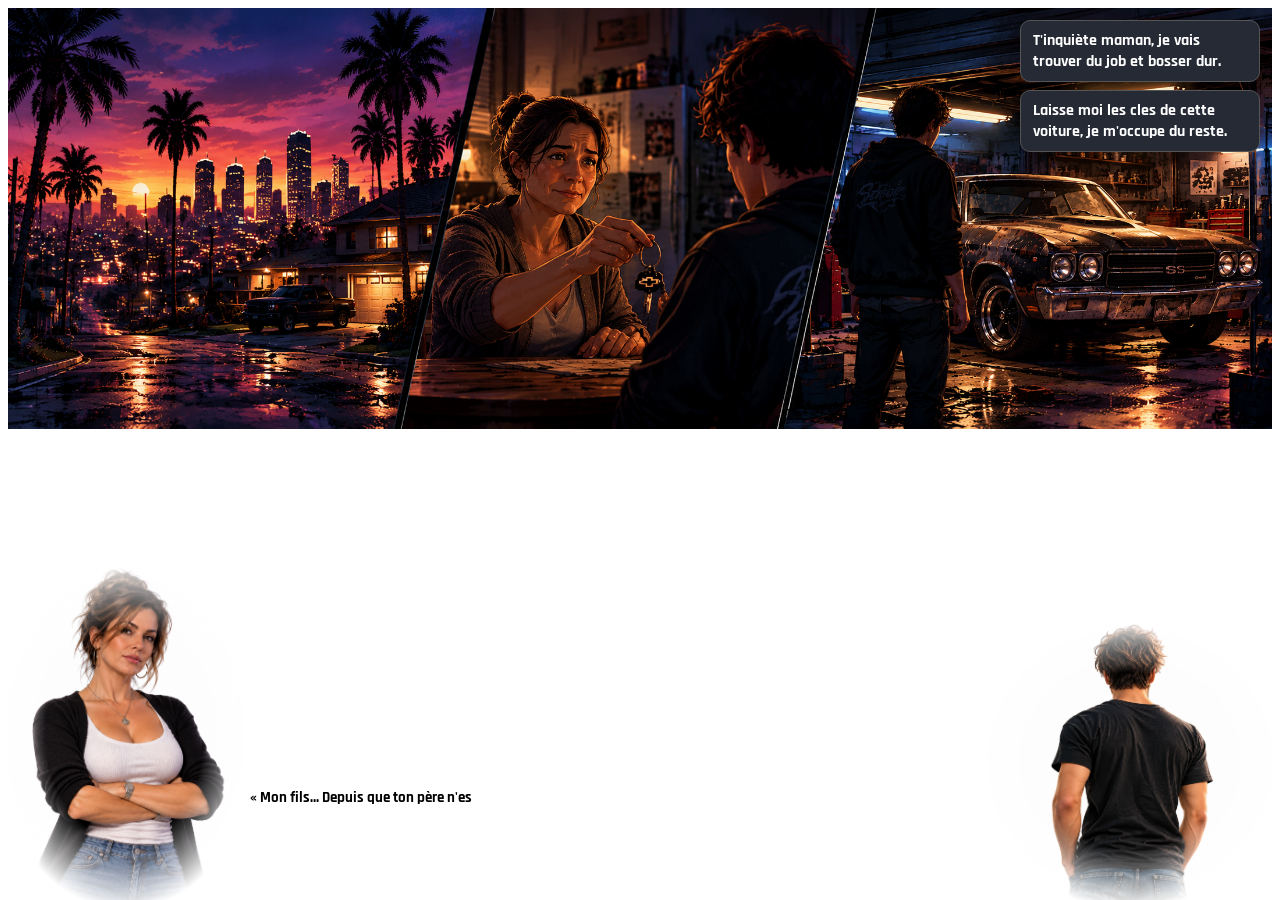
<file: index.html>
<!DOCTYPE html>
<html lang="fr">

<head>
    <meta charset="UTF-8">
    <meta name="viewport" content="width=device-width, initial-scale=1.0">
    <title>Midnight Underground</title>
    <link rel="stylesheet" href="style.css">
    <link rel="stylesheet" href="style-perso-principal.css">
    <link rel="stylesheet" href="page-transition.css">
    <script src="script.js" defer></script>
    <script src="page-transition.js" defer></script>
</head>

<body>

    <img src="contexte.png" alt="contexte de l'histoire">
    <div class="personnage-mere">
        <img src="perso maman.png" alt="La mère du personnage principal">
        <p class="texte-intro" id="texte-intro">« Mon fils… Depuis que ton père n'est plus là, les temps sont
            difficiles. Je ne peux plus subvenir seule à tous nos besoins.

            Tu as 18 ans maintenant, il va falloir que tu trouves un moyen de gagner ton propre argent.

            Ton père t'a laissé sa vieille Chevelle SS de 1970. Prends-en soin, il y tenait énormément.

            Allez, mon grand… Il est temps de prendre ton avenir en main. »</p>

    </div>

    <div class="personnage-principal">
        <img src="perso-principal.png" alt="Le personnage principal">
    </div>
    <div class="choix-reponses">

    <a href="reponse1-chapitre1/reponse1-chapitre1.html" class="bulle-reponse">
        T'inquiète maman, je vais trouver du job et bosser dur.
    </a>

    <a href="reponse2-chapitre1/reponse2-chapitre1.html" class="bulle-reponse">
        Laisse moi les cles de cette voiture, je m'occupe du reste.
    </a>

</div>

</body>

</html>
</file>
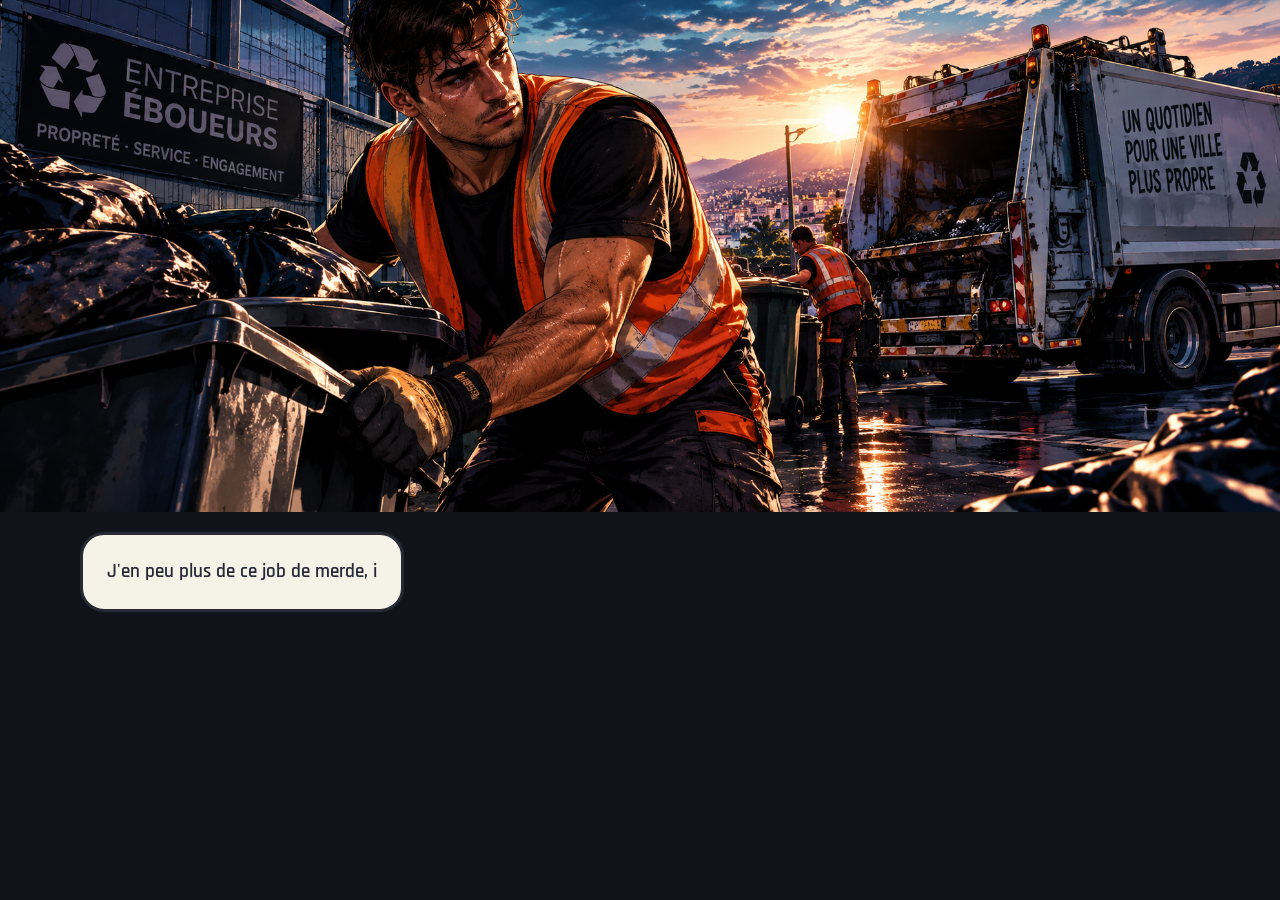
<file: chapitre2.leg/chapitre2.leg.html>
<!DOCTYPE html>
<html lang="fr">

<head>
    <meta charset="UTF-8">
    <meta name="viewport" content="width=device-width, initial-scale=1.0">
    <title>Midnight Underground - Chapitre 2</title>
    <link rel="stylesheet" href="chapitre2.leg.css">
    <link rel="stylesheet" href="../page-transition.css">
    <script src="chapitre2.leg.js" defer></script>
    <script src="../page-transition.js" defer></script>
</head>

<body>
    <img
        class="bandeau-travail"
        src="travail-eboueurd.png"
        alt="Le personnage principal travaille comme éboueur."
    >

    <main class="zone-dialogue" aria-label="Zone de dialogue">
        <div class="bulle-dialogue">
            <p class="texte-dialogue">
                J'en peu plus de ce job de merde, il a interet a me payé correctement sinon je me barre
            </p>
        </div>
        <div class="choix-reponses">
            <a href="../chapitre3.leg/chapitre3.leg.html" class="bulle-reponse" aria-hidden="true" tabindex="-1">
                Aller demander la paye au patron
            </a>
        </div>
    </main>
</body>

</html>
</file>
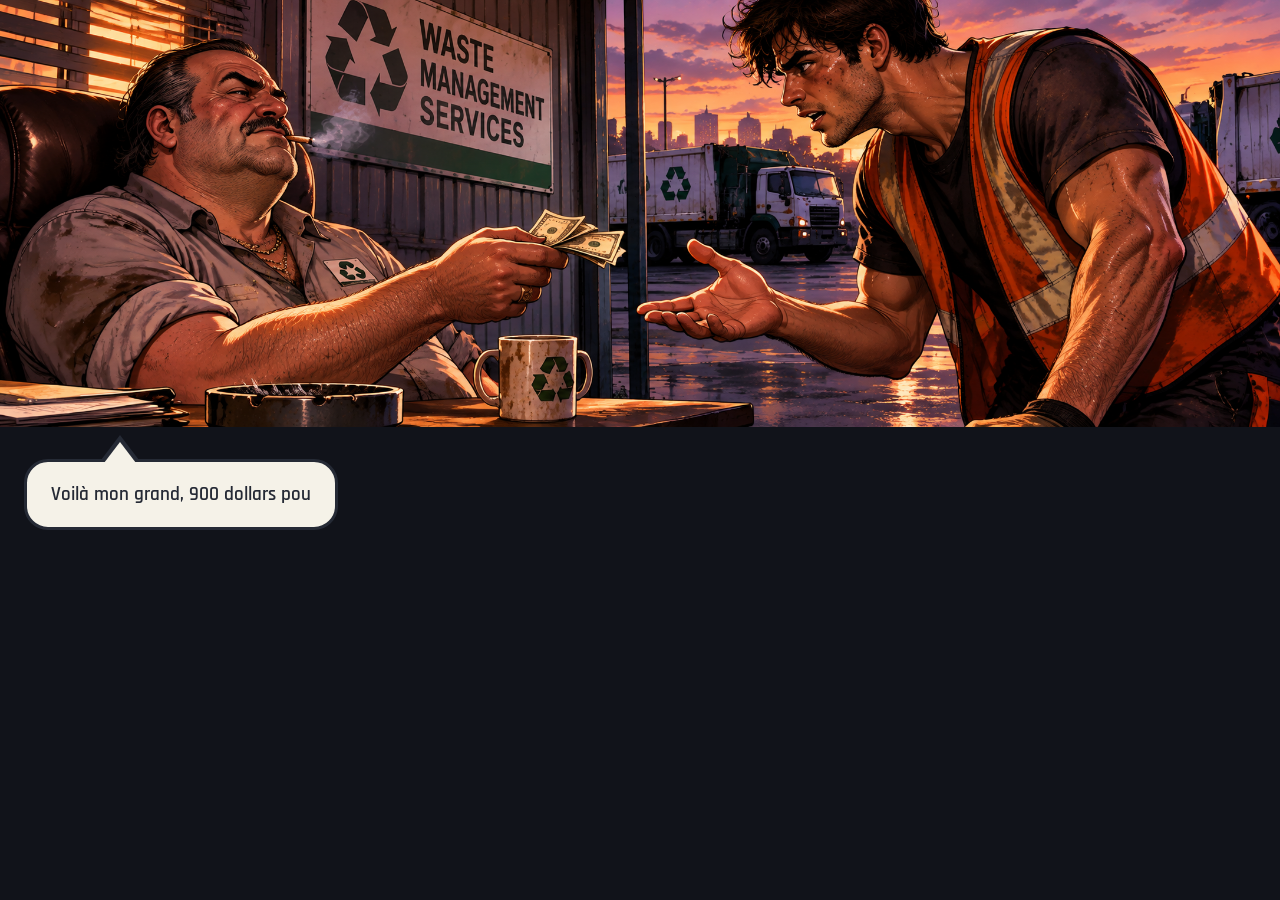
<file: chapitre3.leg/chapitre3.leg.html>
<!DOCTYPE html>
<html lang="fr">

<head>
    <meta charset="UTF-8">
    <meta name="viewport" content="width=device-width, initial-scale=1.0">
    <title>Midnight Underground - Chapitre 3</title>
    <link rel="stylesheet" href="chapitre3.leg.css">
    <link rel="stylesheet" href="../page-transition.css">
    <script src="chapitre3.leg.js" defer></script>
    <script src="../page-transition.js" defer></script>
</head>

<body>
    <img
        class="bandeau-paye-patron"
        src="paye-patron.png"
        alt="Le patron remet sa paye au personnage principal."
    >

    <main class="zone-dialogue" aria-label="Dialogue et choix de réponse">
        <div class="bulle-dialogue" aria-label="Bulle de dialogue du patron">
            <p class="texte-dialogue-patron">Voilà mon grand, 900 dollars pour le mois. Retourne bosser maintenant.</p>
        </div>

        <div class="choix-reponses" aria-label="Choix de réponse">
            <a href="../chapitre4.leg/chapitre4.leg.html" class="bulle-reponse" aria-hidden="true" tabindex="-1">
                Poursuivre le job malgré la paye de merde
            </a>
            <a href="../index.html" class="bulle-reponse" aria-hidden="true" tabindex="-1">
                Quitter le job et aller réparer la voiture de mon père
            </a>
        </div>
    </main>
</body>

</html>
</file>
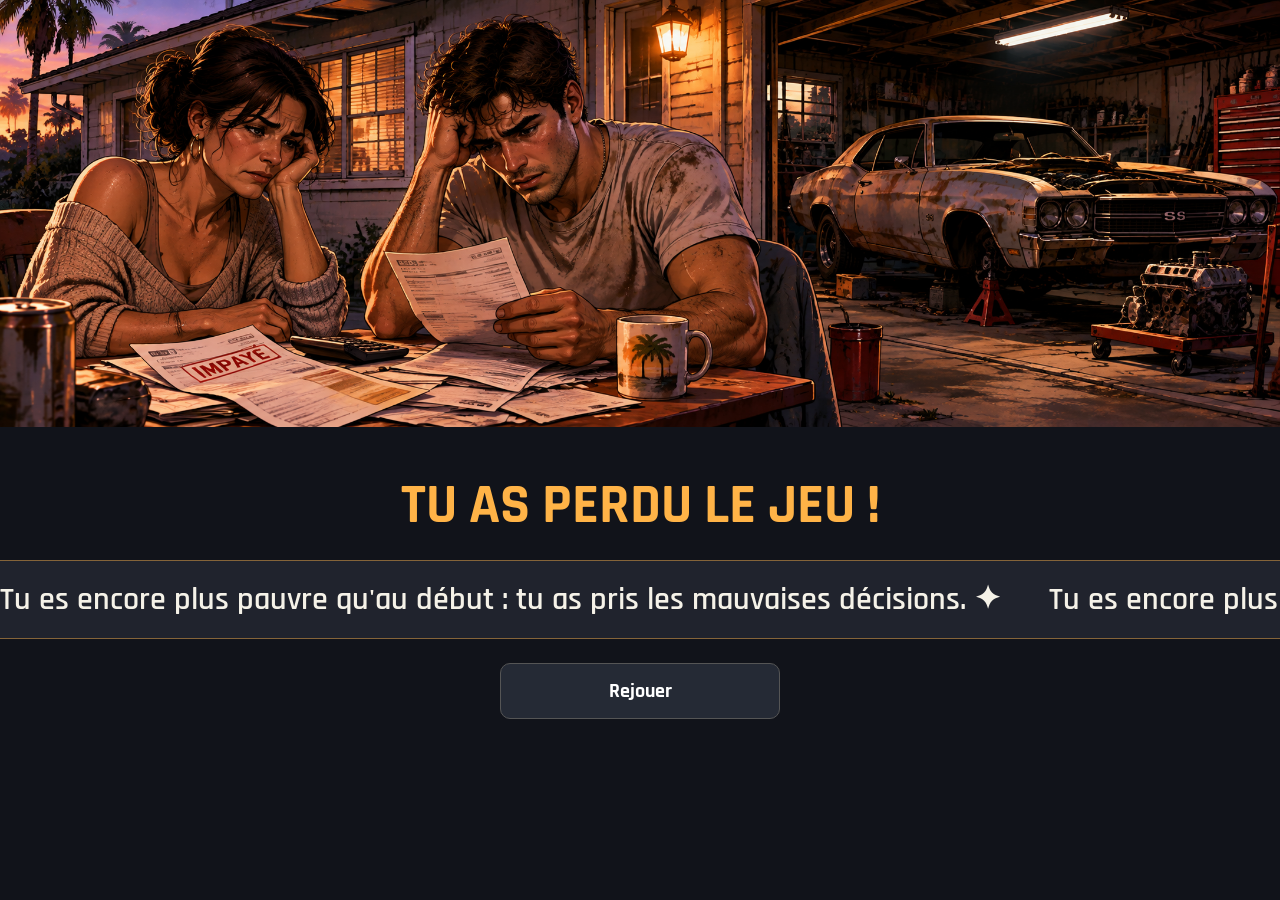
<file: chapitre4.leg/chapitre4.leg.html>
<!DOCTYPE html>
<html lang="fr">

<head>
    <meta charset="UTF-8">
    <meta name="viewport" content="width=device-width, initial-scale=1.0">
    <title>Midnight Underground - Chapitre 4</title>
    <link rel="stylesheet" href="chapitre4.leg.css">
    <link rel="stylesheet" href="../page-transition.css">
    <script src="../page-transition.js" defer></script>
</head>

<body>
    <img
        class="bandeau-chapitre4"
        src="final-leg.png"
        alt="Le personnage principal et sa compagne découvrent les factures et la voiture à réparer."
    >

    <main class="conclusion">
        <h1>Tu as perdu le jeu&nbsp;!</h1>
        <p class="message-accessible">
            Tu es encore plus pauvre qu'au début : tu as pris les mauvaises décisions.
        </p>

        <div class="bandeau-defilant" aria-hidden="true">
            <div class="bandeau-defilant-contenu">
                <span>Tu es encore plus pauvre qu'au début : tu as pris les mauvaises décisions. ✦</span>
                <span>Tu es encore plus pauvre qu'au début : tu as pris les mauvaises décisions. ✦</span>
            </div>
        </div>

        <div class="choix-reponses">
            <a href="../index.html" class="bulle-reponse">
                Rejouer
            </a>
        </div>
    </main>
</body>

</html>
</file>
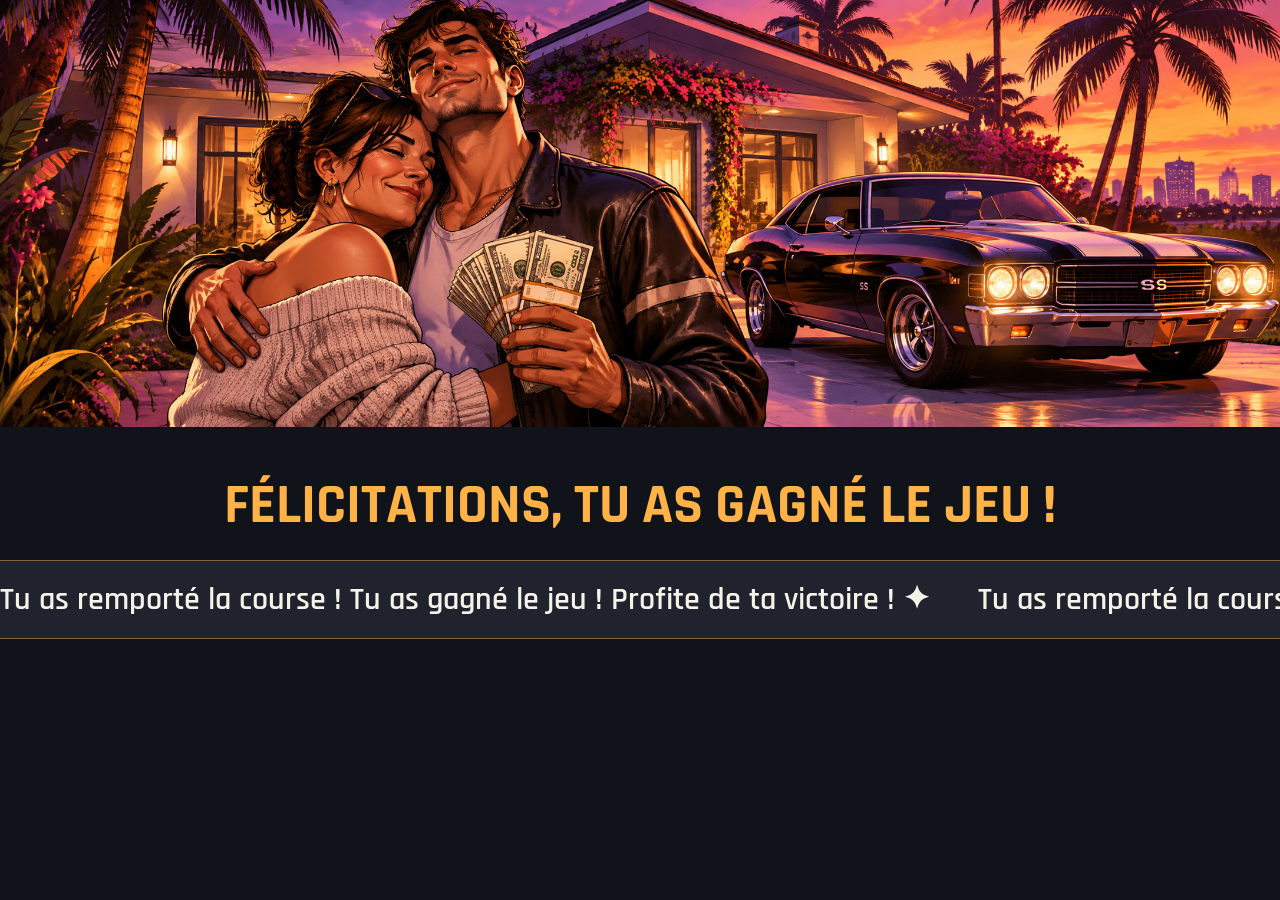
<file: final.il/final.il.html>
<!DOCTYPE html>
<html lang="fr">

<head>
    <meta charset="UTF-8">
    <meta name="viewport" content="width=device-width, initial-scale=1.0">
    <title>Midnight Underground - Victoire</title>
    <link rel="stylesheet" href="final.il.css">
    <link rel="stylesheet" href="../page-transition.css">
    <script src="../page-transition.js" defer></script>
</head>

<body>
    <img
        class="bandeau-final"
        src="final.png"
        alt="Le personnage principal célèbre sa victoire avec sa compagne, de l'argent et sa voiture."
    >

    <main class="conclusion">
        <h1>Félicitations, tu as gagné le jeu&nbsp;!</h1>
        <p class="message-accessible">
            Tu as remporté la course, gagné le respect du boss et changé ton destin.
            Profite de ta victoire&nbsp;!
        </p>

        <div class="bandeau-defilant" aria-hidden="true">
            <div class="bandeau-defilant-contenu">
                <span>Tu as remporté la course&nbsp;! Tu as gagné le jeu&nbsp;! Profite de ta victoire&nbsp;! ✦</span>
                <span>Tu as remporté la course&nbsp;! Tu as gagné le jeu&nbsp;! Profite de ta victoire&nbsp;! ✦</span>
            </div>
        </div>
    </main>
</body>

</html>
</file>
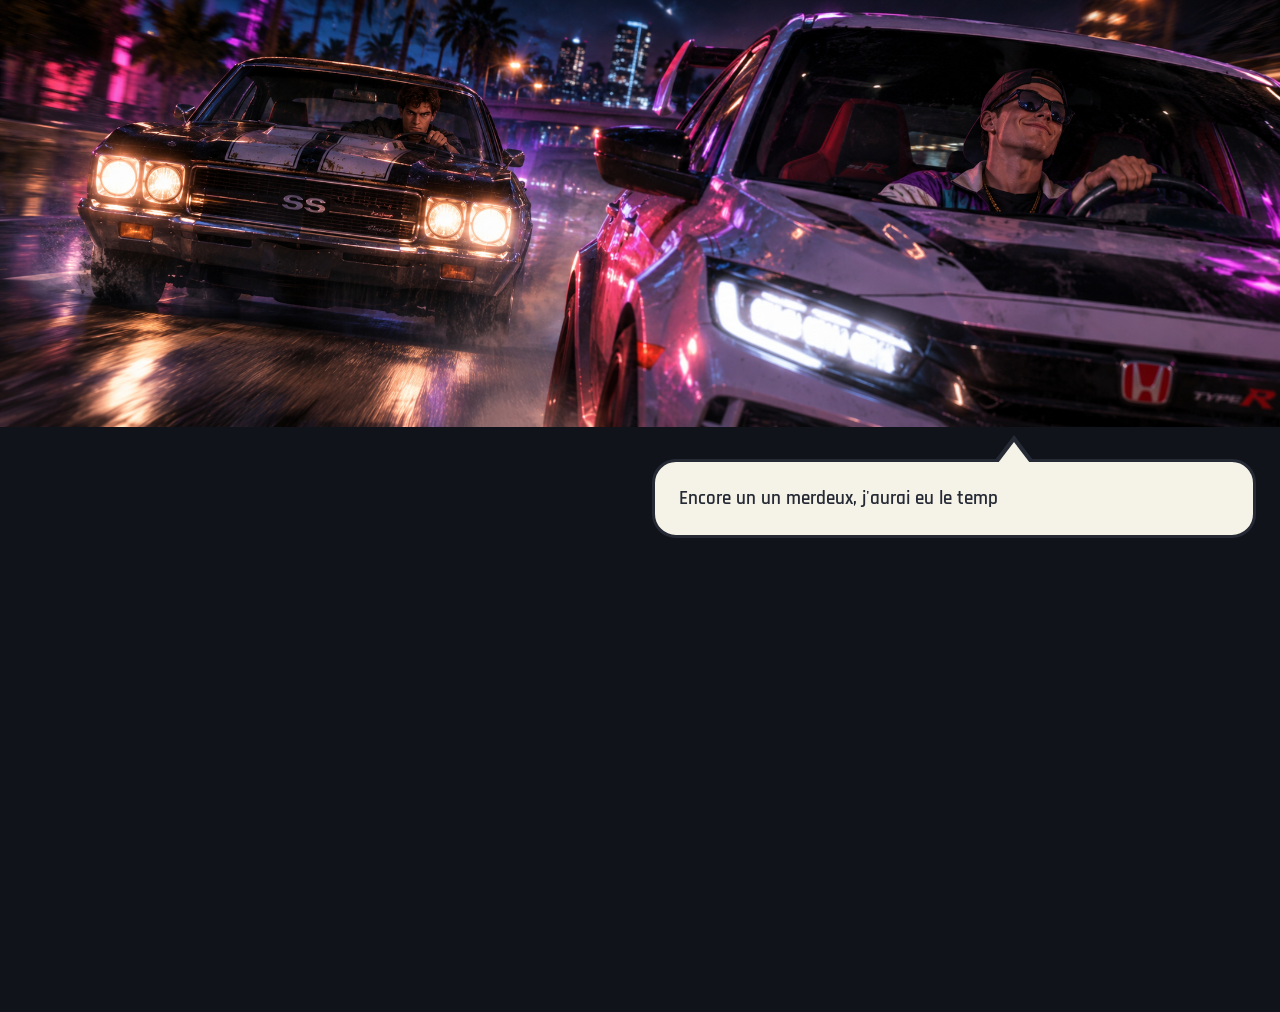
<file: reponse-chapitre3il/reponse-chapitre3il.html>
<!DOCTYPE html>
<html lang="fr">

<head>
    <meta charset="UTF-8">
    <meta name="viewport" content="width=device-width, initial-scale=1.0">
    <link rel="stylesheet" href="reponse-chapitre3il.css">
    <link rel="stylesheet" href="../page-transition.css">
    <script src="reponse-chapitre3il.js" defer></script>
    <script src="../page-transition.js" defer></script>
</head>
<body>
    <img
        class="bandeau-course"
        src="bandeau-course.png"
        alt="Le personnage principal au volant de sa Chevelle, à côté du conducteur de la Civic Type R."
    >

    <main class="zone-dialogue" aria-label="Dialogues des deux conducteurs">
        <div class="colonne-dialogue-gauche">
            <div class="bulle-dialogue bulle-dialogue-gauche" aria-label="Bulle du personnage principal">
                <p class="texte-dialogue-gauche">Je ne peux pas me faire battre par cet abruti, il faut que je fasse quelque chose !</p>
            </div>
            <div class="choix-reponses" aria-label="Choix du personnage principal">
                <a href="../reponse1-chapitre4il/reponse1-chapitre4il.html" class="bulle-reponse" aria-hidden="true" tabindex="-1">
                    La course n'est pas finis, son moteur va s'essoufler... je fais confiance a mon V8
                </a>
                <a href="../reponse2-chapitre4il/reponse2-chapitre4il.html" class="bulle-reponse" aria-hidden="true" tabindex="-1">
                    ques ce que cest que ce bouton.... je vais appuyer dessus !
                </a>
            </div>
        </div>
        <div class="bulle-dialogue bulle-dialogue-droite" aria-label="Bulle du conducteur de la Civic Type R">
            <p class="texte-dialogue-droite">Encore un un merdeux, j'aurai eu le temps de boire mon redbull myrtille !</p>
        </div>
    </main>
</body>
</html>
</file>
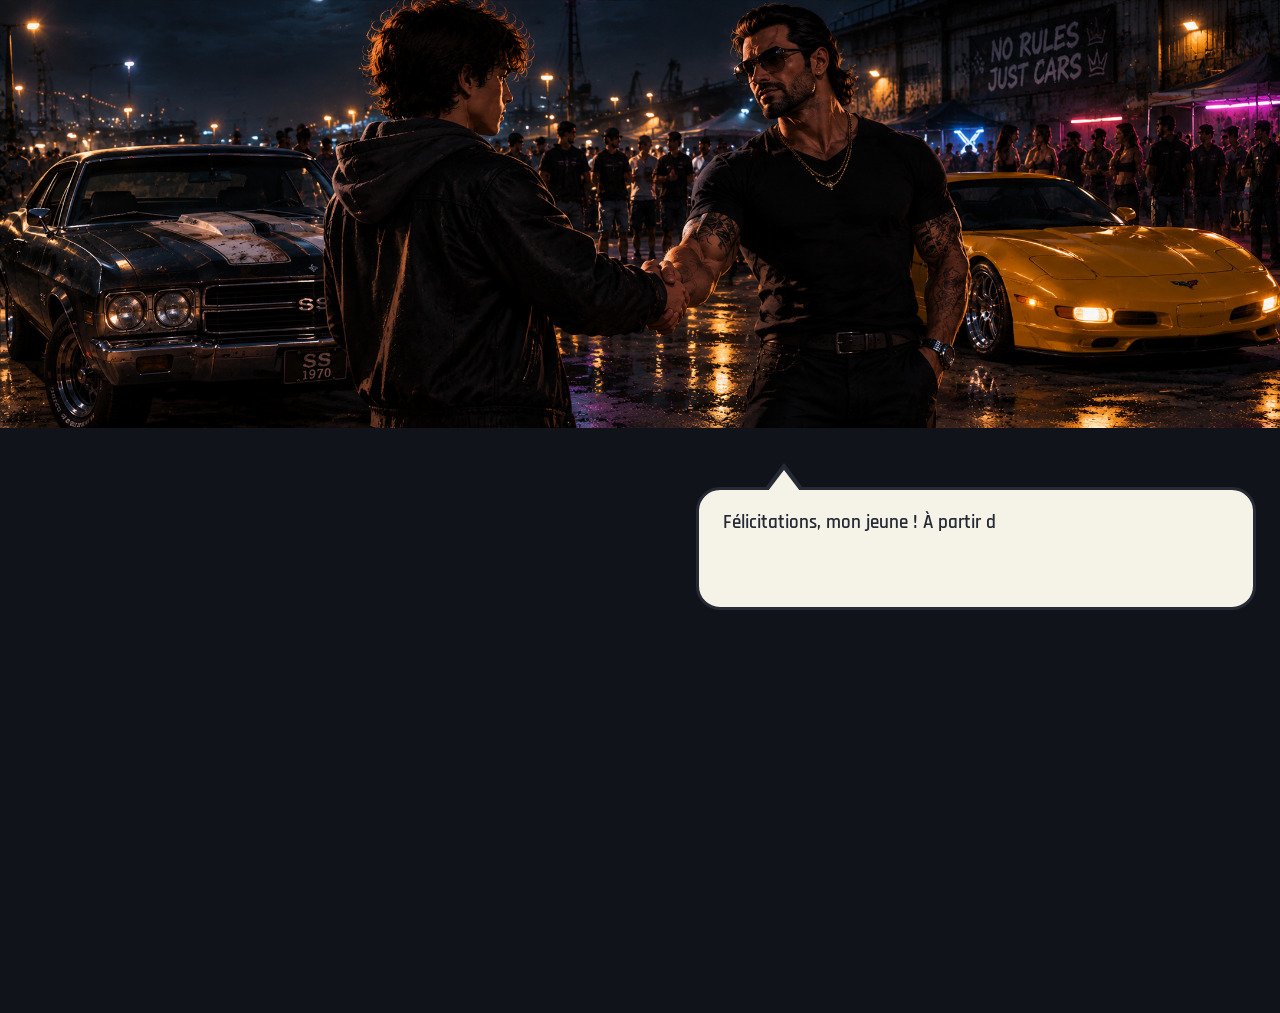
<file: reponse-chapitre5.il/reponse-chapitre5.html>
<!DOCTYPE html>
<html lang="fr">

<head>
    <meta charset="UTF-8">
    <meta name="viewport" content="width=device-width, initial-scale=1.0">
    <title>Midnight Underground - Réponse chapitre 5</title>
    <link rel="stylesheet" href="reponsechapitre5.css">
    <link rel="stylesheet" href="../page-transition.css">
    <script src="reponse-chapitre5.js" defer></script>
    <script src="../page-transition.js" defer></script>
</head>

<body>
    <img
        class="bandeau-discussion-boss"
        src="discussion-boss.png"
        alt="Le personnage principal discute avec le boss."
    >

    <main class="zone-dialogue" aria-label="Dialogue et choix de réponse">
        <div class="bulle-dialogue bulle-dialogue-boss" aria-label="Bulle de dialogue du boss">
            <p class="texte-dialogue-boss">Félicitations, mon jeune ! À partir d’aujourd’hui, tu vas bosser pour moi. Je te paierai en conséquence, tu auras un bonus à chacune de tes victoires. Ta vie va changer.</p>
        </div>

        <div class="colonne-dialogue-principal">
            <div class="bulle-dialogue bulle-dialogue-principal" aria-label="Bulle de dialogue du personnage principal">
                <p class="texte-dialogue-principal">Merci, je ne te décevrai pas...</p>
            </div>
            <div class="choix-reponses">
                <a href="../final.il/final.il.html" class="bulle-reponse" aria-hidden="true" tabindex="-1">
                    Je vais retourner voir ma mère
                </a>
            </div>
        </div>
    </main>
</body>

</html>
</file>
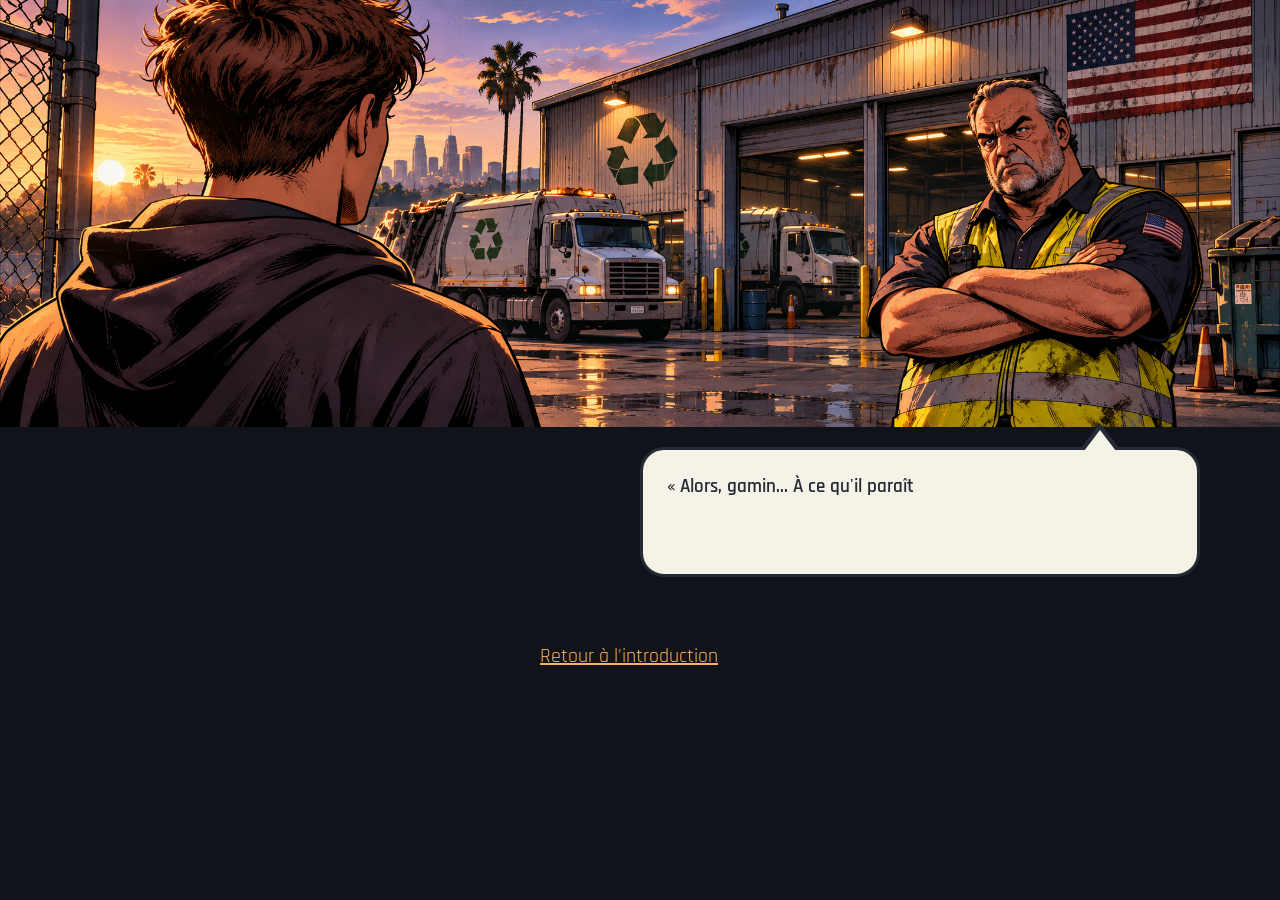
<file: reponse1-chapitre1/reponse1-chapitre1.html>
<!DOCTYPE html>
<html lang="fr">

<head>
    <meta charset="UTF-8">
    <meta name="viewport" content="width=device-width, initial-scale=1.0">
    <link rel="stylesheet" href="reponse1-chapitre1.css">
    <link rel="stylesheet" href="../page-transition.css">
    <script src="reponse1-chapitre1.js" defer></script>
    <script src="../page-transition.js" defer></script>
</head>

<body>
    <img
        class="bandeau-eboueur"
        src="bandeau-eboueur.png"
        alt="Un éboueur attend le personnage principal devant le dépôt."
    >

    <div class="zone-dialogue">
        <div class="choix-reponses">
            <a href="../chapitre2.leg/chapitre2.leg.html" class="bulle-reponse">
                J'ai besoin d'argent pour aider ma mere, je veux bosser.
            </a>

            <a href="../index.html" class="bulle-reponse">
                je ne vais pas bosser avec ce gros lard qui sent la chasuble...
                j'ai entendu parler de course de rue.. je vais rentrer et prendre la voiture de mon pere.
            </a>
        </div>

        <div class="bulle-dialogue-eboueur" aria-label="Bulle de dialogue de l'éboueur">
            <p class="texte-reponse1" id="texte-reponse1">« Alors, gamin... À ce qu'il paraît, tu cherches du boulot ?
                Ici, on n'est pas là pour se tourner les pouces ! Alors retrousse tes manches,
                ferme ta gueule et prépare-toi à sentir la merde toute la journée !
                Bienvenue dans le monde du travail, petit ! »</p>
        </div>
    </div>

    <main>
        <a href="../index.html">Retour à l'introduction</a>
    </main>

</body>
</html>
</file>
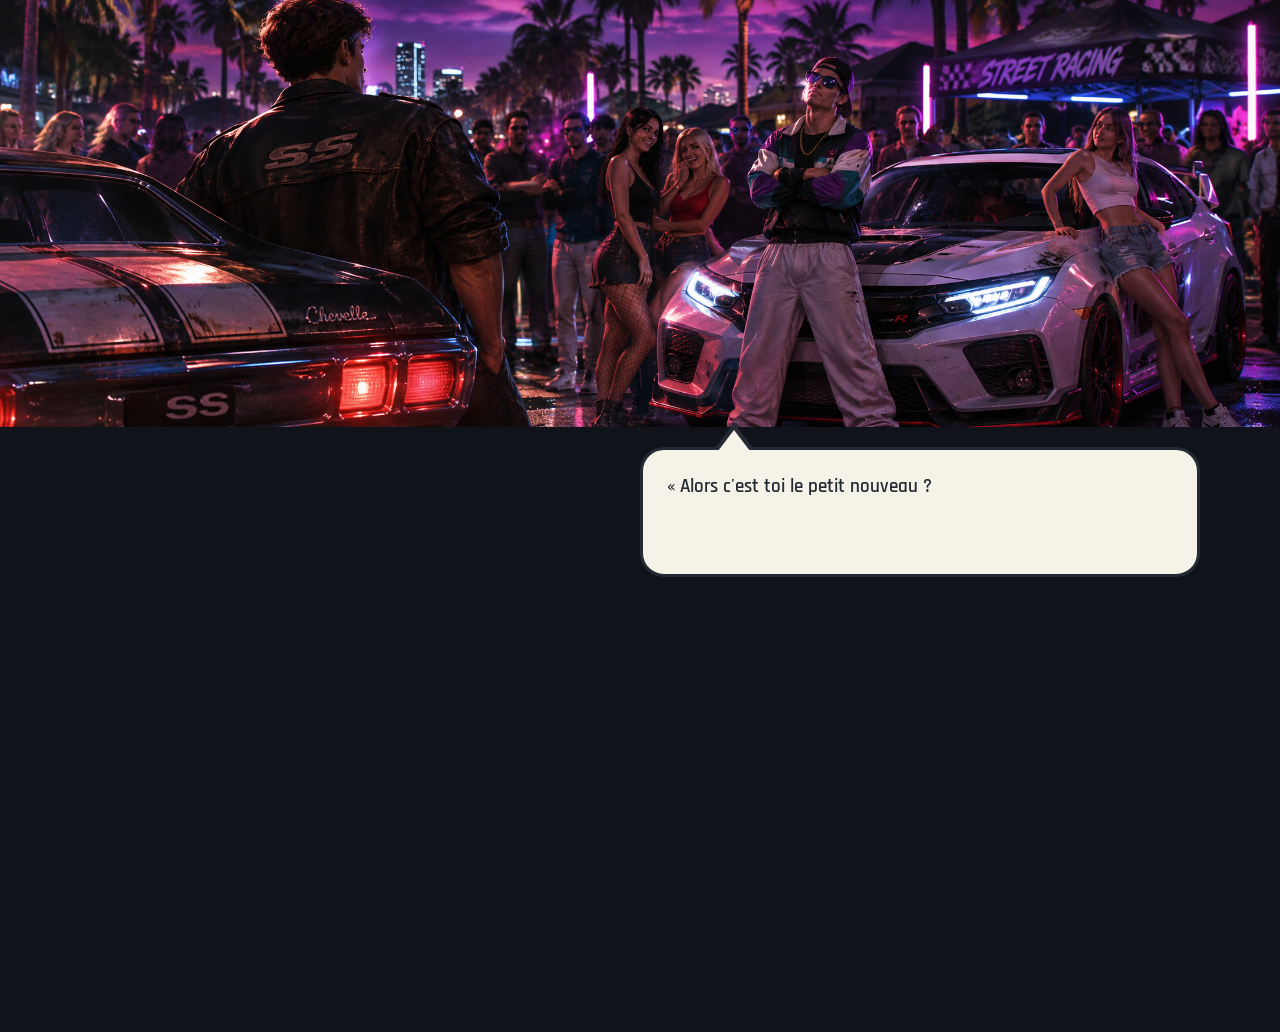
<file: reponse1-chapitre2.il/reponse1-chapitre2il.html>
<!DOCTYPE html>
<html lang="fr">

<head>
    <meta charset="UTF-8">
    <meta name="viewport" content="width=device-width, initial-scale=1.0">
    <title>Midnight Underground - Le Zbir</title>
    <link rel="stylesheet" href="reponse1-chapitre2il.css">
    <link rel="stylesheet" href="../page-transition.css">
    <script src="reponse1-chapitre2il.js" defer></script>
    <script src="../page-transition.js" defer></script>
</head>

<body>
    <img
        class="bandeau-zbir"
        src="bandeau-zbir.png"
        alt="Le personnage principal arrive à un rassemblement de courses de rue."
    >

    <main class="zone-dialogue">
        <div class="choix-reponses">
            <a href="../reponse-chapitre3il/reponse-chapitre3il.html" class="bulle-reponse" aria-hidden="true" tabindex="-1">
                Ne me raconte pas tas vie, monte dans tas voiture c'est partie !
            </a>
        </div>
        <div class="bulle-dialogue bulle-dialogue-droite" aria-label="Bulle de dialogue du conducteur de la Corvette">
            <p class="texte-reponse1il" id="texte-reponse1il">« Alors c'est toi le petit nouveau ?
                AHAHAH cest avec cette merde que tu compte me battre ?!»</p>
        </div>
    </main>
</body>

</html>
</file>
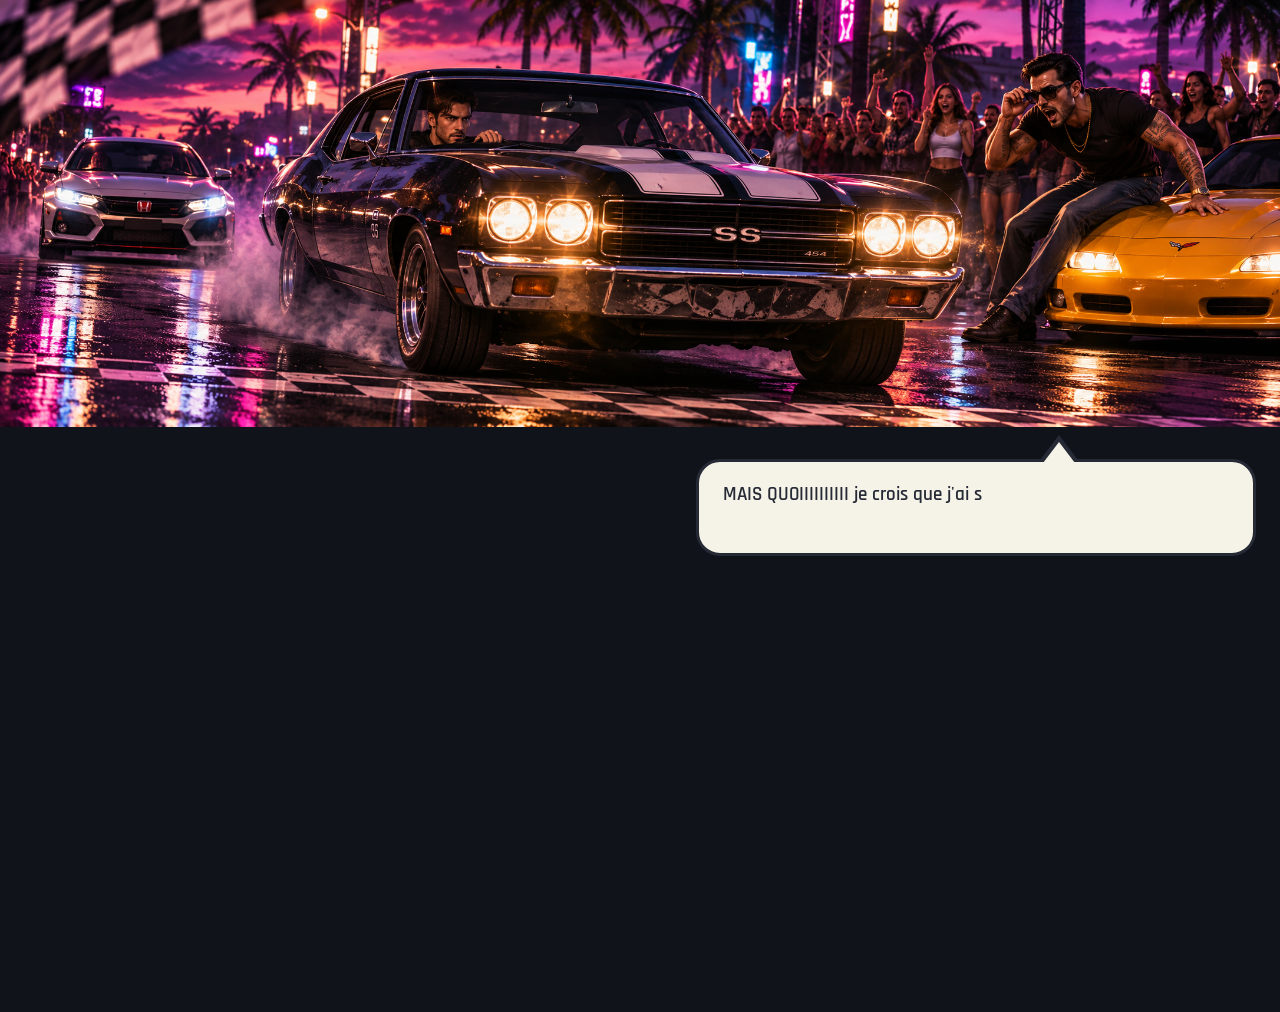
<file: reponse1-chapitre4il/reponse1-chapitre4il.html>
<!DOCTYPE html>
<html lang="fr">

<head>
    <meta charset="UTF-8">
    <meta name="viewport" content="width=device-width, initial-scale=1.0">
    <title>Midnight Underground - Le vainqueur</title>
    <link rel="stylesheet" href="reponse1-chapitre4il.css">
    <link rel="stylesheet" href="../page-transition.css">
    <script src="reponse1-chapitre4il.js" defer></script>
    <script src="../page-transition.js" defer></script>
</head>

<body>
    <img
        class="bandeau-vainqueur"
        src="bandeau-vinqueur.png"
        alt="Le personnage principal franchit la ligne d'arrivée au volant de sa Chevelle."
    >

    <main class="zone-dialogue" aria-label="Dialogue et choix de réponse">
        <div class="choix-reponses">
            <a href="../reponse-chapitre5.il/reponse-chapitre5.html" class="bulle-reponse" aria-hidden="true" tabindex="-1">
                Aller parler au boss
            </a>
        </div>
        <div class="bulle-dialogue" aria-label="Bulle de dialogue du boss">
            <p class="texte-dialogue-boss">MAIS QUOIIIIIIIIII je crois que j'ai sous estimé ce jeune, il va rouler pour moi maintenant</p>
        </div>
    </main>
</body>
</file>
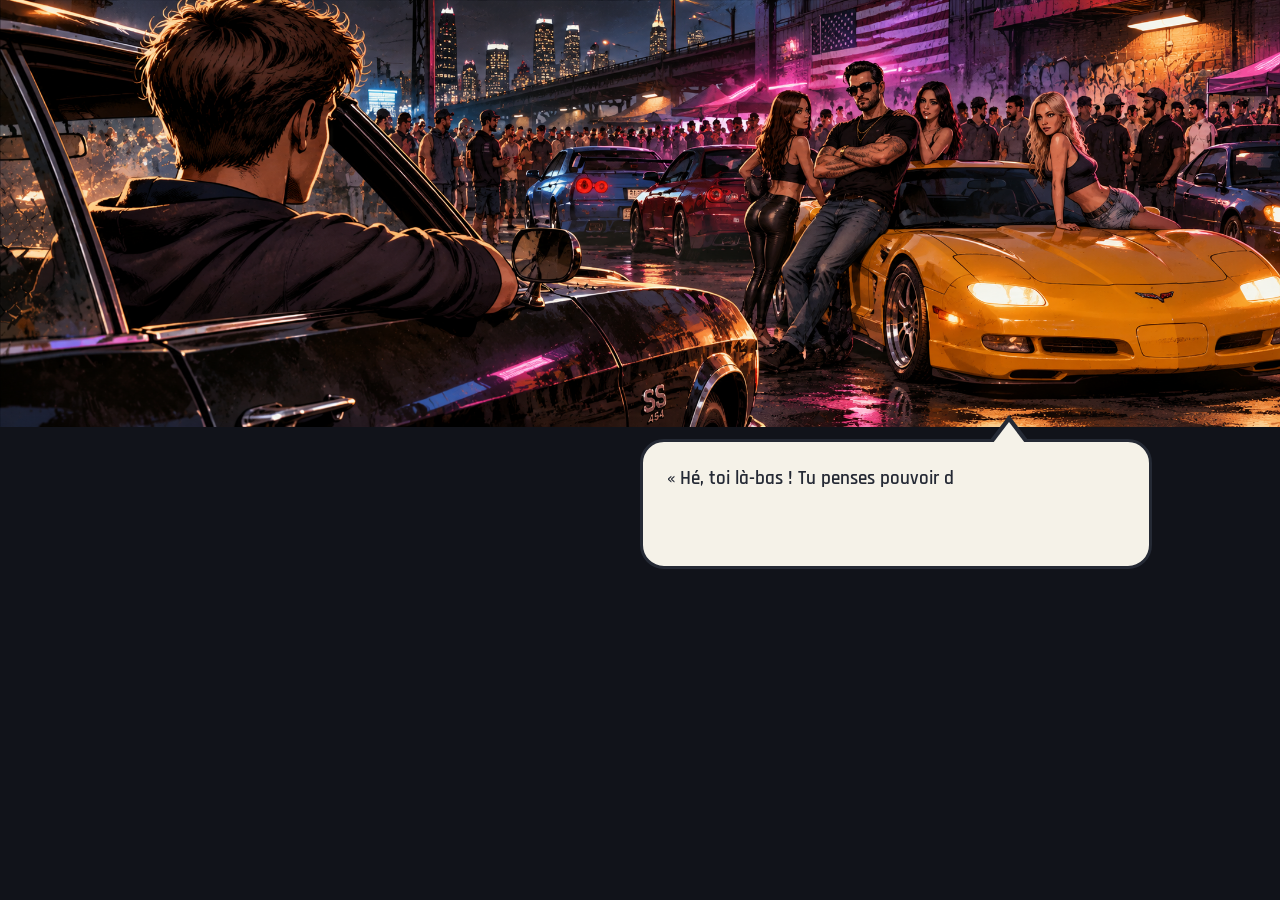
<file: reponse2-chapitre1/reponse2-chapitre1.html>
<!DOCTYPE html>
<html lang="fr">

<head>
    <meta charset="UTF-8">
    <meta name="viewport" content="width=device-width, initial-scale=1.0">
    <link rel="stylesheet" href="reponse2-chapitre1.css">
    <link rel="stylesheet" href="../page-transition.css">
    <script src="reponse2-chapitre1.js" defer></script>
    <script src="../page-transition.js" defer></script>
</head>
<body>
    <img
        class="bandeau-rasso"
        src="bandeau-rasso.png"
        alt="Le personnage principal découvre un rassemblement de voitures de course."
    >

    <div class="zone-dialogue">
        <div class="choix-reponses">
            <a href="../reponse1-chapitre2.il/reponse1-chapitre2il.html" class="bulle-reponse">
                Je ne suis pas venus pour etre une de tes groupies de plus, j'espere que ton zbir est a la hauteur.
            </a>

            <a href="../index.html" class="bulle-reponse">
                euh... ca me fait un peu peur tout ca, je vais rentrer voir ma mere.
            </a>
        </div>

        <div class="bulle-dialogue-badboy" aria-label="Bulle de dialogue du conducteur de la Corvette">
            <p class="texte-reponse2" id="texte-reponse2">« Hé, toi là-bas ! Tu penses pouvoir débarquer ici avec ta vieille Chevelle ?
                Je veux voir ce que tu vaux... Essaie de battre mon Zbir et si tu y arrive, la porte des courses de rue te sera ouverte ! »</p>
        </div>
    </div>

</body>
</file>
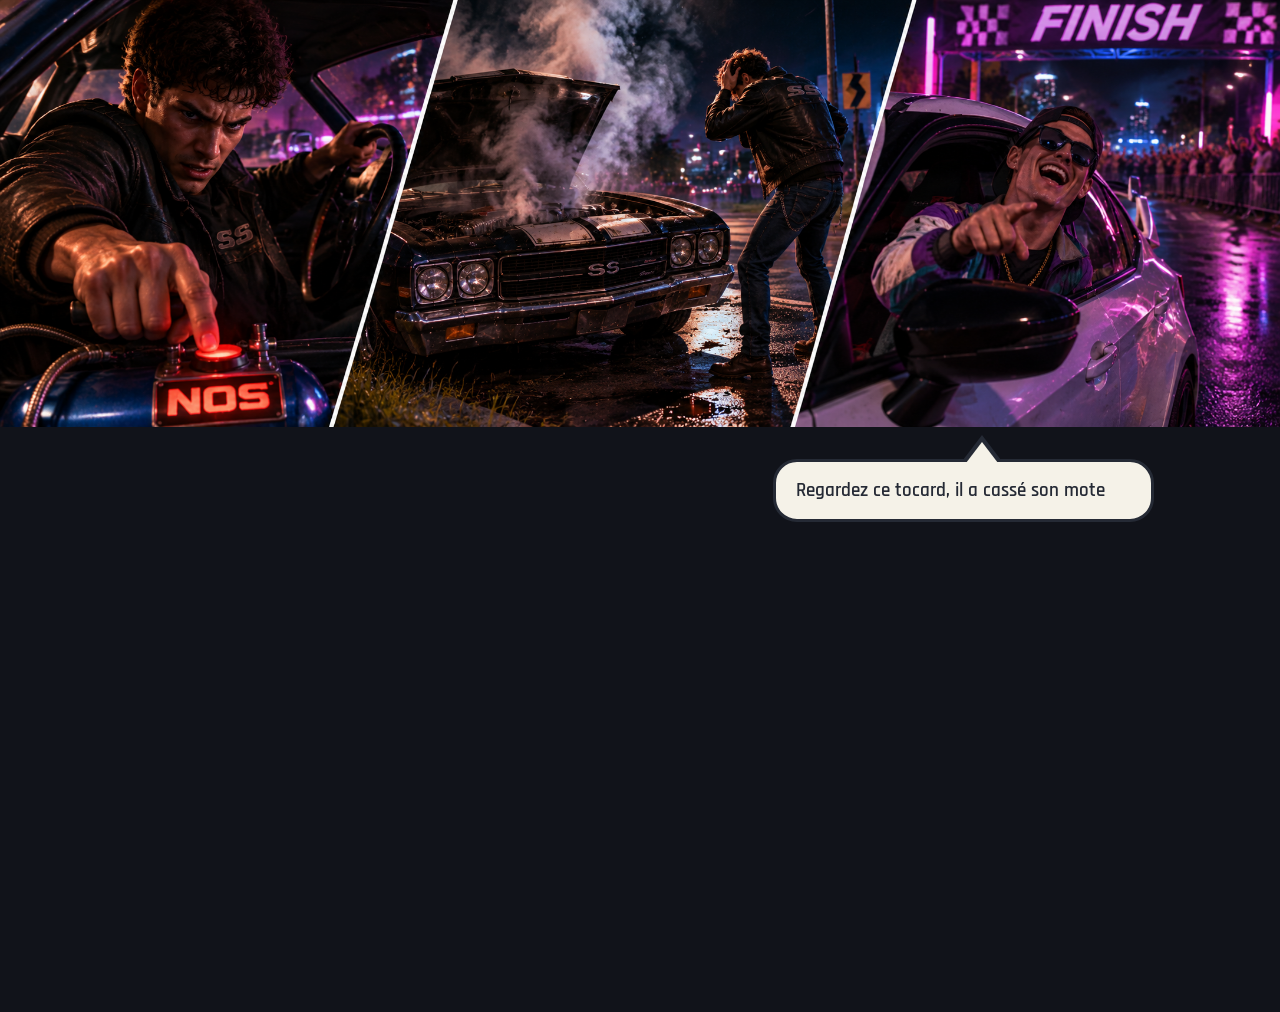
<file: reponse2-chapitre4il/reponse2-chapitre4il.html>
<!DOCTYPE html>
<html lang="fr">

<head>
    <meta charset="UTF-8">
    <meta name="viewport" content="width=device-width, initial-scale=1.0">
    <link rel="stylesheet" href="reponse2-chapitre4il.css">
    <link rel="stylesheet" href="../page-transition.css">
    <script src="reponse2-chapitre4il.js" defer></script>
    <script src="../page-transition.js" defer></script>
</head>
<body>
     <img
        class="bandeau-cassemoteur"
        src="bandeau-cassemoteur.png"
        alt="Le personnage principal casse le moteur de ca chevelle en appuyant sur un bouton."
    >

    <main class="zone-dialogue" aria-label="Dialogues des personnages">
        <div class="bulle-dialogue bulle-dialogue-milieu bulle-dialogue-gauche" aria-label="Bulle du personnage principal">
            <p class="texte-dialogue-gauche">Oh non je viens d'exploser mon moteur... j'ai plus qu'a rentrer chez ma mere....</p>
        </div>
        <div class="bulle-dialogue bulle-dialogue-droite" aria-label="Bulle du personnage à droite">
            <p class="texte-dialogue-droite">Regardez ce tocard, il a cassé son moteur !</p>
        </div>
    </main>
</body>
</file>
<file: style.css>
@import url('https://fonts.googleapis.com/css2?family=Rajdhani:wght@400;500;600;700&display=swap');


img {
    display: block;
    width: 100%;
    height: auto;
}
.personnage-mere {
    position: fixed;
    bottom: 0;
    left: 0;
}

.personnage-mere img {
    width: 250px;
    height: auto;
    display: block;
     mask-image: radial-gradient(
        ellipse,
        black 45%,
        transparent 75%)
}

.texte-intro {
    position: fixed;
    bottom: 80px;
    left: 250px;

    color: black;
    font-size: 15px;
    font-family: 'Rajdhani', sans-serif;
    font-weight: 700;

    max-width: 600px;
    line-height: 1;
    white-space: pre-wrap;
}
</file>
<file: style-perso-principal.css>
.personnage-principal {
    position: fixed;
    right: 0;
    bottom: 0;
}

.personnage-principal img {
    width: 300px;
    height: auto;
    display: block;
    mask-image: radial-gradient(
        ellipse,
        black 45%,
        transparent 75%
    );
}
.choix-reponses {
    position: fixed;
    right: 320px;
    bottom: 40px;
    display: flex;
    flex-direction: column;
    gap: 8px;
    width: 240px;
}

.bulle-reponse {
    background-color: #252a35;
    color: white;
    padding: 9px 12px;
    border: 1px solid #555;
    border-radius: 10px;
    font-family: 'Rajdhani', sans-serif;
    font-size: 16px;
    font-weight: 700;
    text-decoration: none;
    cursor: pointer;
    transition: 0.3s;
}

.bulle-reponse:hover {
    background-color: #ff6600;
    border-color: #ff6600;
    transform: scale(1.03);
}

@media (max-width: 1429px) {
    .choix-reponses {
        top: 20px;
        right: 20px;
        bottom: auto;
        width: min(240px, calc(100vw - 40px));
    }
}
</file>
<file: page-transition.css>
body {
    transition: opacity 260ms ease;
}

body.page-transition-enter {
    animation: page-transition-fade-in 260ms ease both;
}

body.page-transition-out {
    opacity: 0;
}

@keyframes page-transition-fade-in {
    from {
        opacity: 0;
    }

    to {
        opacity: 1;
    }
}

@media (prefers-reduced-motion: reduce) {
    body {
        animation: none;
        transition: none;
    }
}
</file>
<file: chapitre2.leg/chapitre2.leg.css>
@import url('https://fonts.googleapis.com/css2?family=Rajdhani:wght@400;500;600;700&display=swap');

body {
    margin: 0;
    background-color: #11131a;
    color: #f5f2e8;
    font-family: 'Rajdhani', sans-serif;
}

.bandeau-travail {
    display: block;
    width: 100%;
    height: auto;
}

.zone-dialogue {
    box-sizing: border-box;
    width: min(1120px, calc(100% - 48px));
    min-height: 40vh;
    margin: 20px auto 0;
    padding-bottom: 32px;
}

.bulle-dialogue {
    position: relative;
    box-sizing: border-box;
    width: fit-content;
    max-width: 100%;
    padding: 24px;
    border: 3px solid #252a35;
    border-radius: 24px;
    background-color: #f5f2e8;
}

.texte-dialogue {
    margin: 0;
    color: #252a35;
    font-size: 19px;
    font-weight: 600;
    line-height: 1.35;
}

.choix-reponses {
    display: flex;
    flex-direction: column;
    gap: 8px;
    width: min(280px, 100%);
    margin-top: 16px;
    visibility: hidden;
    opacity: 0;
    pointer-events: none;
    transition: opacity 0.4s ease;
}

.choix-reponses.visible {
    visibility: visible;
    opacity: 1;
    pointer-events: auto;
}

.bulle-reponse {
    display: block;
    padding: 9px 12px;
    border: 1px solid #555;
    border-radius: 10px;
    background-color: #252a35;
    color: white;
    font-family: 'Rajdhani', sans-serif;
    font-size: 16px;
    font-weight: 700;
    text-decoration: none;
    cursor: pointer;
    transition: 0.3s;
}

.bulle-reponse:hover {
    transform: scale(1.03);
    border-color: #ff6600;
    background-color: #ff6600;
}

@media (max-width: 700px) {
    .zone-dialogue {
        width: calc(100% - 32px);
        margin-top: 16px;
    }

    .bulle-dialogue {
        padding: 20px;
    }
}

@media (prefers-reduced-motion: reduce) {
    .choix-reponses {
        transition: none;
    }
}
</file>
<file: chapitre3.leg/chapitre3.leg.css>
@import url('https://fonts.googleapis.com/css2?family=Rajdhani:wght@400;500;600;700&display=swap');

body {
    margin: 0;
    background-color: #11131a;
    color: #f5f2e8;
    font-family: 'Rajdhani', sans-serif;
}

.bandeau-paye-patron {
    display: block;
    width: 100%;
    height: auto;
}

.zone-dialogue {
    display: grid;
    grid-template-columns: repeat(2, minmax(0, 1fr));
    align-items: start;
    gap: 24px;
    box-sizing: border-box;
    width: 100%;
    min-height: 40vh;
    padding: 32px 24px;
}

.bulle-dialogue {
    position: relative;
    box-sizing: border-box;
    width: fit-content;
    max-width: min(520px, 100%);
    padding: 20px 24px;
    border: 3px solid #252a35;
    border-radius: 24px;
    background-color: #f5f2e8;
}

.texte-dialogue-patron {
    margin: 0;
    color: #252a35;
    font-size: 19px;
    font-weight: 600;
    line-height: 1.35;
}

.bulle-dialogue::before,
.bulle-dialogue::after {
    position: absolute;
    top: -27px;
    left: 24%;
    width: 0;
    height: 0;
    border-style: solid;
    content: "";
}

.bulle-dialogue::before {
    border-width: 0 19px 25px;
    border-color: transparent transparent #252a35;
}

.bulle-dialogue::after {
    top: -20px;
    left: calc(24% + 3px);
    border-width: 0 16px 21px;
    border-color: transparent transparent #f5f2e8;
}

.choix-reponses {
    display: flex;
    flex-direction: column;
    justify-self: end;
    gap: 10px;
    width: min(380px, 100%);
    visibility: hidden;
    opacity: 0;
    pointer-events: none;
    transition: opacity 0.4s ease;
}

.choix-reponses.visible {
    visibility: visible;
    opacity: 1;
    pointer-events: auto;
}

.bulle-reponse {
    display: block;
    padding: 14px 18px;
    border: 1px solid #555;
    border-radius: 10px;
    background-color: #252a35;
    color: white;
    font-family: 'Rajdhani', sans-serif;
    font-size: 18px;
    font-weight: 700;
    text-decoration: none;
    text-align: center;
    cursor: pointer;
    transition: 0.3s;
}

.bulle-reponse:hover {
    transform: scale(1.03);
    border-color: #ff6600;
    background-color: #ff6600;
}

@media (max-width: 700px) {
    .zone-dialogue {
        grid-template-columns: 1fr;
        gap: 28px;
        padding: 28px 16px;
    }

    .bulle-dialogue {
        max-width: 100%;
    }

    .bulle-dialogue::before {
        left: 70%;
    }

    .bulle-dialogue::after {
        left: calc(70% + 3px);
    }

    .choix-reponses {
        justify-self: stretch;
        width: 100%;
    }
}

@media (prefers-reduced-motion: reduce) {
    .choix-reponses {
        transition: none;
    }
}
</file>
<file: chapitre4.leg/chapitre4.leg.css>
@import url('https://fonts.googleapis.com/css2?family=Rajdhani:wght@400;500;600;700&display=swap');

body {
    margin: 0;
    background-color: #11131a;
    color: #f5f2e8;
    font-family: 'Rajdhani', sans-serif;
}

.bandeau-chapitre4 {
    display: block;
    width: 100%;
    height: auto;
}

.conclusion {
    box-sizing: border-box;
    min-height: 270px;
    padding: 48px 0 56px;
    text-align: center;
}

.conclusion h1 {
    margin: 0 24px 24px;
    color: #ffb347;
    font-size: clamp(2rem, 5vw, 3.5rem);
    font-weight: 700;
    line-height: 1.1;
    text-transform: uppercase;
}

.message-accessible {
    position: absolute;
    width: 1px;
    height: 1px;
    padding: 0;
    margin: -1px;
    overflow: hidden;
    clip: rect(0, 0, 0, 0);
    white-space: nowrap;
    border: 0;
}

.bandeau-defilant {
    overflow: hidden;
    padding: 18px 0;
    border-top: 1px solid rgb(255 179 71 / 45%);
    border-bottom: 1px solid rgb(255 179 71 / 45%);
    background: #20232d;
}

.bandeau-defilant-contenu {
    display: flex;
    width: max-content;
    animation: defilement 24s linear infinite;
}

.bandeau-defilant-contenu span {
    flex: none;
    padding-right: 48px;
    color: #f5f2e8;
    font-size: clamp(1.25rem, 3vw, 2rem);
    font-weight: 600;
    white-space: nowrap;
}

@keyframes defilement {
    to {
        transform: translateX(-50%);
    }
}

.choix-reponses {
    display: flex;
    flex-direction: column;
    gap: 8px;
    width: min(280px, 100%);
    margin: 24px auto 0;
}

.bulle-reponse {
    display: block;
    padding: 14px 18px;
    border: 1px solid #555;
    border-radius: 10px;
    background-color: #252a35;
    color: white;
    font-family: 'Rajdhani', sans-serif;
    font-size: 20px;
    font-weight: 700;
    text-decoration: none;
    text-align: center;
    cursor: pointer;
    transition: 0.3s;
}

.bulle-reponse:hover {
    transform: scale(1.03);
    border-color: #ff6600;
    background-color: #ff6600;
}

@media (max-width: 700px) {
    .conclusion {
        padding: 36px 0 48px;
    }
}

@media (prefers-reduced-motion: reduce) {
    .bandeau-defilant {
        overflow: visible;
    }

    .bandeau-defilant-contenu {
        width: auto;
        justify-content: center;
        animation: none;
    }

    .bandeau-defilant-contenu span + span {
        display: none;
    }

    .bandeau-defilant-contenu span {
        padding: 0 16px;
        white-space: normal;
    }
}
</file>
<file: final.il/final.il.css>
@import url('https://fonts.googleapis.com/css2?family=Rajdhani:wght@400;500;600;700&display=swap');

body {
    min-width: 320px;
    margin: 0;
    background: #11131a;
    color: #f5f2e8;
    font-family: 'Rajdhani', sans-serif;
}

.bandeau-final {
    display: block;
    width: 100%;
    height: auto;
}

.conclusion {
    box-sizing: border-box;
    min-height: 270px;
    padding: 48px 0 56px;
    text-align: center;
}

.conclusion h1 {
    margin: 0 24px 24px;
    color: #ffb347;
    font-size: clamp(2rem, 5vw, 3.5rem);
    font-weight: 700;
    line-height: 1.1;
    text-transform: uppercase;
}

.message-accessible {
    position: absolute;
    width: 1px;
    height: 1px;
    padding: 0;
    margin: -1px;
    overflow: hidden;
    clip: rect(0, 0, 0, 0);
    white-space: nowrap;
    border: 0;
}

.bandeau-defilant {
    overflow: hidden;
    padding: 18px 0;
    border-top: 1px solid rgb(255 179 71 / 45%);
    border-bottom: 1px solid rgb(255 179 71 / 45%);
    background: #20232d;
}

.bandeau-defilant-contenu {
    display: flex;
    width: max-content;
    animation: defilement 24s linear infinite;
}

.bandeau-defilant-contenu span {
    flex: none;
    padding-right: 48px;
    color: #f5f2e8;
    font-size: clamp(1.25rem, 3vw, 2rem);
    font-weight: 600;
    white-space: nowrap;
}

@keyframes defilement {
    to {
        transform: translateX(-50%);
    }
}

@media (prefers-reduced-motion: reduce) {
    .bandeau-defilant {
        overflow: visible;
    }

    .bandeau-defilant-contenu {
        width: auto;
        justify-content: center;
        animation: none;
    }

    .bandeau-defilant-contenu span + span {
        display: none;
    }

    .bandeau-defilant-contenu span {
        padding: 0 16px;
        white-space: normal;
    }
}
</file>
<file: reponse-chapitre3il/reponse-chapitre3il.css>
@import url('https://fonts.googleapis.com/css2?family=Rajdhani:wght@400;500;600;700&display=swap');

body {
    margin: 0;
    background-color: #11131a;
    color: #f5f2e8;
    font-family: 'Rajdhani', sans-serif;
}

.bandeau-course {
    display: block;
    width: 100%;
    height: auto;
}

.zone-dialogue {
    display: grid;
    grid-template-columns: repeat(2, minmax(0, 1fr));
    align-items: start;
    gap: 24px;
    box-sizing: border-box;
    width: 100%;
    min-height: 65vh;
    padding: 32px 24px;
}

.colonne-dialogue-gauche {
    display: flex;
    flex-direction: column;
    gap: 16px;
}

.bulle-dialogue {
    position: relative;
    box-sizing: border-box;
    width: 100%;
    padding: 24px;
    border: 3px solid #252a35;
    border-radius: 24px;
    background-color: #f5f2e8;
}

.bulle-dialogue-gauche {
    visibility: hidden;
    opacity: 0;
    transition: opacity 0.4s ease;
}

.bulle-dialogue-gauche.visible {
    visibility: visible;
    opacity: 1;
}

.bulle-dialogue p {
    margin: 0;
    color: #252a35;
    font-size: 19px;
    font-weight: 600;
    line-height: 1.35;
}

.choix-reponses {
    display: flex;
    flex-direction: column;
    gap: 8px;
    visibility: hidden;
    opacity: 0;
    pointer-events: none;
    transition: opacity 0.4s ease;
}

.choix-reponses.visible {
    visibility: visible;
    opacity: 1;
    pointer-events: auto;
}

.bulle-reponse {
    display: block;
    padding: 9px 12px;
    border: 1px solid #555;
    border-radius: 10px;
    background-color: #252a35;
    color: white;
    font-family: 'Rajdhani', sans-serif;
    font-size: 16px;
    font-weight: 700;
    text-decoration: none;
    cursor: pointer;
    transition: 0.3s;
}

.bulle-reponse:hover {
    transform: scale(1.03);
    border-color: #ff6600;
    background-color: #ff6600;
}

.bulle-dialogue::before,
.bulle-dialogue::after {
    position: absolute;
    top: -27px;
    width: 0;
    height: 0;
    border-style: solid;
    content: "";
}

.bulle-dialogue::before {
    border-width: 0 19px 25px;
    border-color: transparent transparent #252a35;
}

.bulle-dialogue::after {
    top: -20px;
    border-width: 0 16px 21px;
    border-color: transparent transparent #f5f2e8;
}

.bulle-dialogue-gauche::before {
    left: calc(65% - 19px);
}

.bulle-dialogue-gauche::after {
    left: calc(65% - 16px);
}

.bulle-dialogue-droite::before {
    left: calc(60% - 19px);
}

.bulle-dialogue-droite::after {
    left: calc(60% - 16px);
}

@media (max-width: 700px) {
    .zone-dialogue {
        grid-template-columns: 1fr;
    }

    .colonne-dialogue-gauche {
        width: 100%;
    }

    .choix-reponses {
        max-width: 360px;
    }

    .bulle-dialogue-gauche::before {
        left: calc(32% - 19px);
    }

    .bulle-dialogue-gauche::after {
        left: calc(32% - 16px);
    }

    .bulle-dialogue-droite::before {
        left: calc(80% - 19px);
    }

    .bulle-dialogue-droite::after {
        left: calc(80% - 16px);
    }
}

@media (prefers-reduced-motion: reduce) {
    .choix-reponses,
    .bulle-dialogue-gauche {
        transition: none;
    }
}
</file>
<file: reponse-chapitre5.il/reponsechapitre5.css>
@import url('https://fonts.googleapis.com/css2?family=Rajdhani:wght@400;500;600;700&display=swap');

body {
    margin: 0;
    background-color: #11131a;
    color: #f5f2e8;
    font-family: 'Rajdhani', sans-serif;
}

.bandeau-discussion-boss {
    display: block;
    width: 100%;
    height: auto;
}

.zone-dialogue {
    display: grid;
    grid-template-columns: repeat(2, minmax(0, 1fr));
    align-items: start;
    gap: 24px;
    box-sizing: border-box;
    width: 100%;
    min-height: 65vh;
    padding: 32px 24px;
}

.colonne-dialogue-principal {
    display: flex;
    flex-direction: column;
    gap: 16px;
    grid-column: 1;
    grid-row: 1;
}

.bulle-dialogue {
    position: relative;
    box-sizing: border-box;
    width: min(560px, 100%);
    margin-top: 27px;
    padding: 20px 24px;
    border: 3px solid #252a35;
    border-radius: 24px;
    background-color: #f5f2e8;
}

.bulle-dialogue-boss {
    grid-column: 2;
    grid-row: 1;
    justify-self: end;
}

.bulle-dialogue-principal {
    visibility: hidden;
    opacity: 0;
    transition: opacity 0.4s ease;
}

.bulle-dialogue-principal.visible {
    visibility: visible;
    opacity: 1;
}

.bulle-dialogue::before,
.bulle-dialogue::after {
    position: absolute;
    top: -27px;
    left: 12%;
    width: 0;
    height: 0;
    border-style: solid;
    content: "";
}

.bulle-dialogue-boss::before {
    left: 12%;
}

.bulle-dialogue-boss::after {
    left: calc(12% + 3px);
}

.bulle-dialogue-principal::before {
    left: calc(80% - 19px);
}

.bulle-dialogue-principal::after {
    left: calc(80% - 16px);
}

.bulle-dialogue::before {
    border-width: 0 19px 25px;
    border-color: transparent transparent #252a35;
}

.bulle-dialogue::after {
    top: -20px;
    left: calc(12% + 3px);
    border-width: 0 16px 21px;
    border-color: transparent transparent #f5f2e8;
}

.bulle-dialogue p {
    margin: 0;
    color: #252a35;
    font-size: 19px;
    font-weight: 600;
    line-height: 1.35;
}

.choix-reponses {
    display: flex;
    flex-direction: column;
    gap: 8px;
    width: min(420px, 100%);
    visibility: hidden;
    opacity: 0;
    pointer-events: none;
    transition: opacity 0.4s ease;
}

.choix-reponses.visible {
    visibility: visible;
    opacity: 1;
    pointer-events: auto;
}

.bulle-reponse {
    display: block;
    padding: 14px 18px;
    border: 1px solid #555;
    border-radius: 10px;
    background-color: #252a35;
    color: white;
    font-family: 'Rajdhani', sans-serif;
    font-size: 20px;
    font-weight: 700;
    text-decoration: none;
    text-align: center;
    cursor: pointer;
    transition: 0.3s;
}

.bulle-reponse:hover {
    transform: scale(1.03);
    border-color: #ff6600;
    background-color: #ff6600;
}

@media (max-width: 700px) {
    .zone-dialogue {
        grid-template-columns: 1fr;
        padding: 32px 16px;
    }

    .bulle-dialogue-boss {
        grid-column: 1;
        grid-row: 1;
        justify-self: stretch;
    }

    .colonne-dialogue-principal {
        grid-column: 1;
        grid-row: 2;
    }

    .bulle-dialogue-boss::before {
        left: 80%;
    }

    .bulle-dialogue-boss::after {
        left: calc(80% + 3px);
    }

    .bulle-dialogue-principal::before {
        left: calc(32% - 19px);
    }

    .bulle-dialogue-principal::after {
        left: calc(32% - 16px);
    }

    .bulle-reponse {
        font-size: 18px;
    }
}

@media (prefers-reduced-motion: reduce) {
    .bulle-dialogue-principal,
    .choix-reponses {
        transition: none;
    }
}
</file>
<file: reponse1-chapitre1/reponse1-chapitre1.css>
@import url('https://fonts.googleapis.com/css2?family=Rajdhani:wght@400;500;600;700&display=swap');

body {
    margin: 0;
    background-color: #11131a;
    color: #f5f2e8;
    font-family: 'Rajdhani', sans-serif;
}

.bandeau-eboueur {
    display: block;
    width: 100%;
    height: auto;
}

.zone-dialogue {
    display: grid;
    grid-template-columns: minmax(0, 240px) minmax(0, 560px);
    align-items: start;
    justify-content: space-between;
    gap: 32px;
    width: min(1120px, calc(100% - 48px));
    margin: 20px auto 0;
}

.bulle-dialogue-eboueur {
    position: relative;
    box-sizing: border-box;
    width: 100%;
    min-height: 130px;
    margin: 0;
    padding: 24px;
    border: 3px solid #252a35;
    border-radius: 24px;
    background-color: #f5f2e8;
}

.texte-reponse1 {
    margin: 0;
    color: #252a35;
    font-size: 19px;
    font-weight: 600;
    line-height: 1.35;
    white-space: pre-line;
}

.bulle-dialogue-eboueur::before,
.bulle-dialogue-eboueur::after {
    position: absolute;
    content: "";
    width: 0;
    height: 0;
    border-style: solid;
}

.bulle-dialogue-eboueur::before {
    top: -27px;
    right: 14%;
    border-width: 0 19px 25px;
    border-color: transparent transparent #252a35;
}

.bulle-dialogue-eboueur::after {
    top: -20px;
    right: calc(14% + 3px);
    border-width: 0 16px 21px;
    border-color: transparent transparent #f5f2e8;
}

main {
    width: min(200px, calc(100% - 40px));
    margin: 1px auto;
}

h1 {
    margin-top: 0;
    color: #ffb15c;
}

main p,
main a {
    font-size: 20px;
}

main a {
    color: #ffb15c;
}

.choix-reponses {
    display: flex;
    flex-direction: column;
    gap: 8px;
    width: 100%;
    margin: 0;
    transition: opacity 0.4s ease;
}

.choix-reponses.en-attente {
    visibility: hidden;
    opacity: 0;
    pointer-events: none;
}

.choix-reponses.visible {
    visibility: visible;
    opacity: 1;
}

.bulle-reponse {
    padding: 9px 12px;
    border: 1px solid #555;
    border-radius: 10px;
    background-color: #252a35;
    color: white;
    font-family: 'Rajdhani', sans-serif;
    font-size: 16px;
    font-weight: 700;
    text-decoration: none;
    cursor: pointer;
    transition: 0.3s;
}

.bulle-reponse:hover {
    transform: scale(1.03);
    border-color: #ff6600;
    background-color: #ff6600;
}

@media (max-width: 900px) {
    .zone-dialogue {
        grid-template-columns: 1fr;
        gap: 28px;
        margin-top: 20px;
    }

    .bulle-dialogue-eboueur {
        min-height: 110px;
    }
}

@media (prefers-reduced-motion: reduce) {
    .choix-reponses {
        transition: none;
    }
}
</file>
<file: reponse1-chapitre2.il/reponse1-chapitre2il.css>
@import url('https://fonts.googleapis.com/css2?family=Rajdhani:wght@400;500;600;700&display=swap');

body {
    margin: 0;
    background-color: #11131a;
    color: #f5f2e8;
    font-family: 'Rajdhani', sans-serif;
}

.bandeau-zbir {
    display: block;
    width: 100%;
    height: auto;
}

.zone-dialogue {
    display: grid;
    grid-template-columns: minmax(0, 240px) minmax(0, 560px);
    align-items: start;
    justify-content: space-between;
    gap: 32px;
    width: min(1120px, calc(100% - 48px));
    min-height: 65vh;
    margin: 20px auto 0;
}

.choix-reponses {
    display: flex;
    flex-direction: column;
    gap: 8px;
    width: 100%;
    visibility: hidden;
    opacity: 0;
    pointer-events: none;
    transition: opacity 0.4s ease;
}

.choix-reponses.visible {
    visibility: visible;
    opacity: 1;
    pointer-events: auto;
}

.bulle-dialogue {
    position: relative;
    box-sizing: border-box;
    width: 100%;
    min-height: 130px;
    padding: 24px;
    border: 3px solid #252a35;
    border-radius: 24px;
    background-color: #f5f2e8;
}

.bulle-reponse {
    display: block;
    padding: 9px 12px;
    border: 1px solid #555;
    border-radius: 10px;
    background-color: #252a35;
    color: white;
    font-family: 'Rajdhani', sans-serif;
    font-size: 16px;
    font-weight: 700;
    text-decoration: none;
    cursor: pointer;
    transition: 0.3s;
}

.bulle-reponse:hover {
    transform: scale(1.03);
    border-color: #ff6600;
    background-color: #ff6600;
}

.bulle-dialogue p {
    margin: 0;
    color: #252a35;
    font-size: 19px;
    font-weight: 600;
    line-height: 1.35;
}

.bulle-dialogue::before,
.bulle-dialogue::after {
    position: absolute;
    top: -27px;
    width: 0;
    height: 0;
    border-style: solid;
    content: "";
}

.bulle-dialogue-droite::before {
    left: calc(9vw - 43px);
    border-width: 0 19px 25px;
    border-color: transparent transparent #252a35;
}

.bulle-dialogue-droite::after {
    top: -20px;
    left: calc(9vw - 40px);
    border-width: 0 16px 21px;
    border-color: transparent transparent #f5f2e8;
}

@media (max-width: 700px) {
    .zone-dialogue {
        grid-template-columns: 1fr;
        gap: 28px;
    }

    .choix-reponses {
        max-width: 240px;
    }

    .bulle-dialogue-droite::before {
        left: 70%;
    }

    .bulle-dialogue-droite::after {
        left: calc(70% + 3px);
    }
}

@media (prefers-reduced-motion: reduce) {
    .choix-reponses {
        transition: none;
    }
}
</file>
<file: reponse1-chapitre4il/reponse1-chapitre4il.css>
@import url('https://fonts.googleapis.com/css2?family=Rajdhani:wght@400;500;600;700&display=swap');

body {
    margin: 0;
    background-color: #11131a;
    color: #f5f2e8;
    font-family: 'Rajdhani', sans-serif;
}

.bandeau-vainqueur {
    display: block;
    width: 100%;
    height: auto;
}

.zone-dialogue {
    display: grid;
    grid-template-columns: repeat(2, minmax(0, 1fr));
    align-items: start;
    gap: 24px;
    box-sizing: border-box;
    width: 100%;
    min-height: 65vh;
    padding: 32px 24px;
}

.choix-reponses {
    display: flex;
    flex-direction: column;
    gap: 8px;
    justify-self: center;
    width: min(420px, 100%);
    max-width: 100%;
    visibility: hidden;
    opacity: 0;
    pointer-events: none;
    transition: opacity 0.4s ease;
}

.choix-reponses.visible {
    visibility: visible;
    opacity: 1;
    pointer-events: auto;
}

.bulle-reponse {
    display: block;
    padding: 14px 18px;
    border: 1px solid #555;
    border-radius: 10px;
    background-color: #252a35;
    color: white;
    font-family: 'Rajdhani', sans-serif;
    font-size: 20px;
    font-weight: 700;
    text-decoration: none;
    text-align: center;
    cursor: pointer;
    transition: 0.3s;
}

.bulle-reponse:hover {
    transform: scale(1.03);
    border-color: #ff6600;
    background-color: #ff6600;
}

.bulle-dialogue {
    position: relative;
    box-sizing: border-box;
    width: fit-content;
    max-width: min(560px, 100%);
    margin-left: auto;
    padding: 20px 24px;
    border: 3px solid #252a35;
    border-radius: 24px;
    background-color: #f5f2e8;
}

.bulle-dialogue p {
    margin: 0;
    color: #252a35;
    font-size: 19px;
    font-weight: 600;
    line-height: 1.35;
}

.bulle-dialogue::before,
.bulle-dialogue::after {
    position: absolute;
    top: -27px;
    left: calc(65% - 19px);
    width: 0;
    height: 0;
    border-style: solid;
    content: "";
}

.bulle-dialogue::before {
    border-width: 0 19px 25px;
    border-color: transparent transparent #252a35;
}

.bulle-dialogue::after {
    top: -20px;
    left: calc(65% - 16px);
    border-width: 0 16px 21px;
    border-color: transparent transparent #f5f2e8;
}

@media (max-width: 700px) {
    .zone-dialogue {
        grid-template-columns: 1fr;
    }

    .choix-reponses {
        width: min(420px, 100%);
    }
}

@media (prefers-reduced-motion: reduce) {
    .choix-reponses {
        transition: none;
    }
}
@media (max-width: 700px) {
    .bulle-dialogue {
        max-width: 100%;
    }

    .bulle-dialogue::before {
        left: calc(82% - 19px);
    }

    .bulle-dialogue::after {
        left: calc(82% - 16px);
    }
}
</file>
<file: reponse2-chapitre1/reponse2-chapitre1.css>
@import url('https://fonts.googleapis.com/css2?family=Rajdhani:wght@400;500;600;700&display=swap');

body {
    margin: 0;
    background-color: #11131a;
    color: #f5f2e8;
    font-family: 'Rajdhani', sans-serif;
}

.bandeau-rasso {
    display: block;
    width: 100%;
    height: auto;
}

.bulle-dialogue-badboy {
    position: relative;
    box-sizing: border-box;
    width: min(560px, calc(100% - 48px));
    min-height: 130px;
    margin: 0;
    padding: 24px;
    border: 3px solid #252a35;
    border-radius: 24px;
    background-color: #f5f2e8;
}

.texte-reponse2 {
    margin: 0;
    color: #252a35;
    font-size: 19px;
    font-weight: 600;
    line-height: 1.35;
}

.bulle-dialogue-badboy::before,
.bulle-dialogue-badboy::after {
    position: absolute;
    content: "";
    width: 0;
    height: 0;
    border-style: solid;
}

.bulle-dialogue-badboy::before {
    top: -27px;
    right: 24%;
    border-width: 0 19px 25px;
    border-color: transparent transparent #252a35;
}

.bulle-dialogue-badboy::after {
    top: -20px;
    right: calc(24% + 3px);
    border-width: 0 16px 21px;
    border-color: transparent transparent #f5f2e8;
}

.zone-dialogue {
    display: grid;
    grid-template-columns: minmax(0, 240px) minmax(0, 560px);
    align-items: start;
    justify-content: space-between;
    gap: 32px;
    width: min(1120px, calc(100% - 48px));
    margin: 12px auto 0;
}

.choix-reponses {
    display: flex;
    flex-direction: column;
    gap: 8px;
    width: 100%;
    margin: 0;
    visibility: hidden;
    opacity: 0;
    pointer-events: none;
    transition: opacity 0.4s ease;
}

.choix-reponses.visible {
    visibility: visible;
    opacity: 1;
    pointer-events: auto;
}

.bulle-reponse {
    padding: 9px 12px;
    border: 1px solid #555;
    border-radius: 10px;
    background-color: #252a35;
    color: white;
    font-family: 'Rajdhani', sans-serif;
    font-size: 16px;
    font-weight: 700;
    text-decoration: none;
    cursor: pointer;
    transition: 0.3s;
}

.bulle-reponse:hover {
    transform: scale(1.03);
    border-color: #ff6600;
    background-color: #ff6600;
}

@media (max-width: 900px) {
    .zone-dialogue {
        grid-template-columns: 1fr;
        gap: 28px;
        margin-top: 12px;
    }

    .bulle-dialogue-badboy {
        min-height: 110px;
    }
}
</file>
<file: reponse2-chapitre4il/reponse2-chapitre4il.css>
@import url('https://fonts.googleapis.com/css2?family=Rajdhani:wght@400;500;600;700&display=swap');

body {
    margin: 0;
    background-color: #11131a;
    color: #f5f2e8;
    font-family: 'Rajdhani', sans-serif;
}

.bandeau-cassemoteur {
    display: block;
    width: 100%;
    height: auto;
}

.zone-dialogue {
    display: grid;
    grid-template-columns: 3fr 2fr;
    align-items: start;
    gap: 24px;
    box-sizing: border-box;
    width: 100%;
    min-height: 65vh;
    padding: 32px 24px;
}

.bulle-dialogue {
    position: relative;
    box-sizing: border-box;
    width: fit-content;
    max-width: 100%;
    padding: 16px 20px;
    border: 3px solid #252a35;
    border-radius: 24px;
    background-color: #f5f2e8;
}

.bulle-dialogue p {
    margin: 0;
    color: #252a35;
    font-size: 19px;
    font-weight: 600;
    line-height: 1.35;
}

.bulle-dialogue-milieu {
    margin-left: auto;
}

.bulle-dialogue-gauche {
    visibility: hidden;
    opacity: 0;
    transition: opacity 0.4s ease;
}

.bulle-dialogue-gauche.visible {
    visibility: visible;
    opacity: 1;
}

.bulle-dialogue::before,
.bulle-dialogue::after {
    position: absolute;
    top: -27px;
    width: 0;
    height: 0;
    border-style: solid;
    content: "";
}

.bulle-dialogue::before {
    border-width: 0 19px 25px;
    border-color: transparent transparent #252a35;
}

.bulle-dialogue::after {
    top: -20px;
    border-width: 0 16px 21px;
    border-color: transparent transparent #f5f2e8;
}

.bulle-dialogue-milieu::before {
    left: calc(95% - 19px);
}

.bulle-dialogue-milieu::after {
    left: calc(95% - 16px);
}

.bulle-dialogue-droite::before {
    left: calc(55% - 19px);
}

.bulle-dialogue-droite::after {
    left: calc(55% - 16px);
}

@media (max-width: 700px) {
    .zone-dialogue {
        grid-template-columns: 1fr;
    }

    .bulle-dialogue-milieu {
        margin-left: 0;
    }

    .bulle-dialogue-milieu::before {
        left: calc(60% - 19px);
    }

    .bulle-dialogue-milieu::after {
        left: calc(60% - 16px);
    }

    .bulle-dialogue-droite::before {
        left: calc(82% - 19px);
    }

    .bulle-dialogue-droite::after {
        left: calc(82% - 16px);
    }
}

@media (prefers-reduced-motion: reduce) {
    .bulle-dialogue-gauche {
        transition: none;
    }
}
</file>
